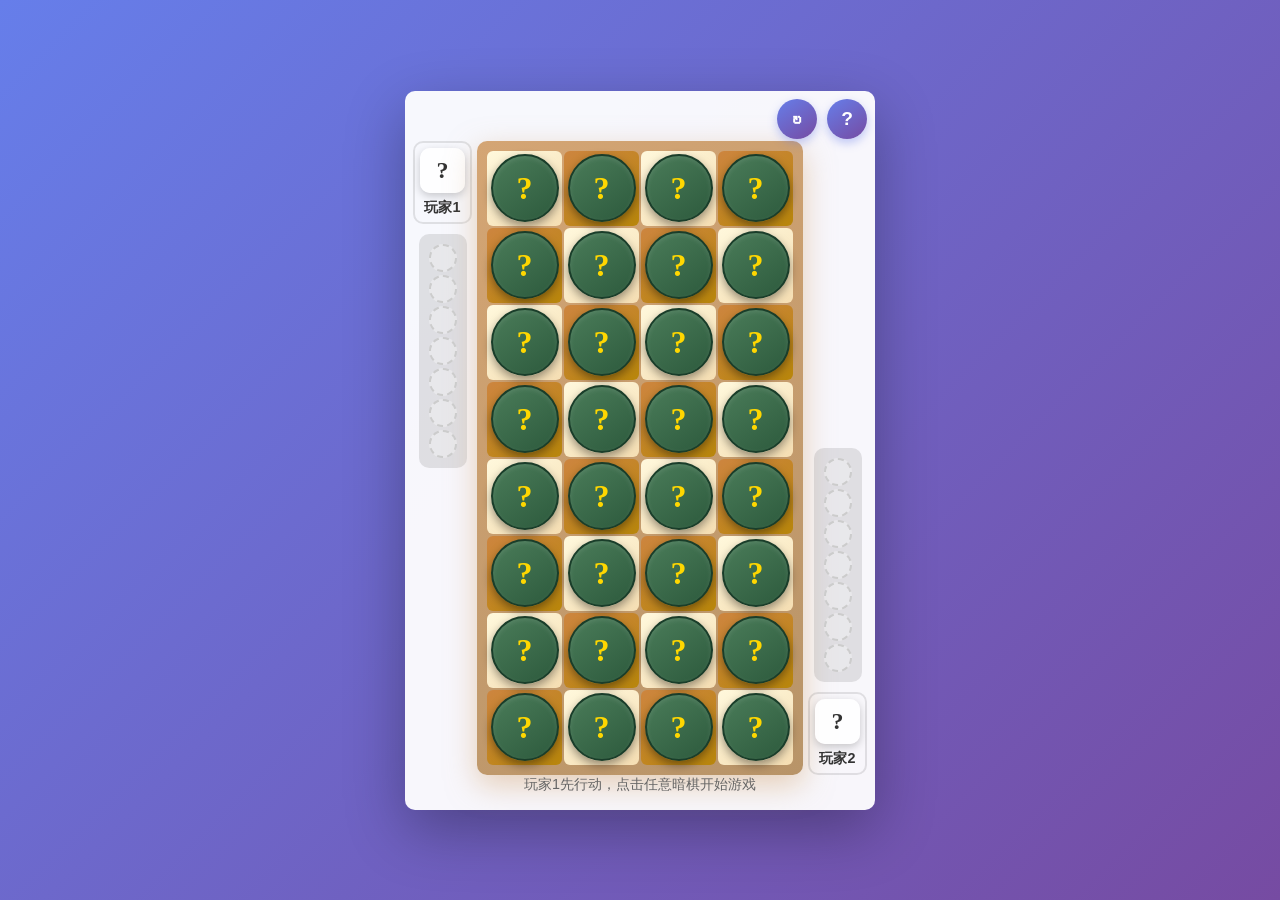
<file: ChineseChess/index.html>
<!DOCTYPE html>
<html lang="zh-CN">
<head>
    <meta charset="UTF-8">
    <meta name="viewport" content="width=device-width, initial-scale=1.0">
    <title>象棋翻翻棋 - Q版风格</title>
    <link rel="stylesheet" href="style.css">
</head>
<body>
    <div class="game-container">
        <div class="top-controls">
            <button class="action-btn" id="restart-btn" title="重新开始">↻</button>
            <button class="action-btn" id="rules-btn" title="游戏规则">?</button>
        </div>
        
        <div class="main-content">
            <div class="player-1-panel">
                <div class="player yellow" id="player-1">
                    <div class="player-avatar">?</div>
                    <span class="player-name">玩家1</span>
                </div>
                <div class="captures-panel" id="captures-1"></div>
            </div>
            
            <div class="board-container">
                <div class="board" id="board"></div>
            </div>
            
            <div class="player-2-panel">
                <div class="captures-panel" id="captures-2"></div>
                <div class="player yellow" id="player-2">
                    <div class="player-avatar">?</div>
                    <span class="player-name">玩家2</span>
                </div>
            </div>
        </div>
        
        <div class="game-status" id="game-status">
            <p>点击暗棋翻开，或点击己方明棋移动</p>
        </div>
        
        <div class="rules-modal" id="rules-modal" style="display: none;">
            <div class="modal-content">
                <button class="close-btn" id="rules-close-btn">×</button>
                <h1 class="game-title">象棋翻翻棋V0.1</h1>
                <h2>游戏规则</h2>
                <div class="rules-content">
                    <div class="rule-section">
                        <div class="rule-icon">🎮</div>
                        <div class="rule-info">
                            <h3>游戏目标</h3>
                            <p>吃光对方所有棋子即可获胜</p>
                        </div>
                    </div>
                    
                    <div class="rule-section">
                        <div class="rule-icon">📋</div>
                        <div class="rule-info">
                            <h3>基本规则</h3>
                            <ul>
                                <li>使用半张象棋棋盘（4×8），32枚棋子打乱后背面朝上摆放</li>
                                <li>先手翻第一枚棋，翻到什么颜色即执该方</li>
                                <li>每回合可选择：翻一枚暗棋 或 移动一枚己方明棋</li>
                            </ul>
                        </div>
                    </div>
                    
                    <div class="rule-section">
                        <div class="rule-icon">⚔️</div>
                        <div class="rule-info">
                            <h3>吃子顺序</h3>
                            <div class="rank-list">
                                <span class="rank-item">將 > 士 > 象 > 車 > 馬 > 炮 > 卒</span>
                            </div>
                            <p class="note">注：炮需隔子吃，可打任何棋子（包括暗棋）</p>
                        </div>
                    </div>
                    
                    <div class="rule-section">
                        <div class="rule-icon">💡</div>
                        <div class="rule-info">
                            <h3>特殊规则</h3>
                            <ul>
                                <li>卒可吃将，但将不能吃卒</li>
                                <li>同级棋子相遇同归于尽</li>
                                <li>炮无吃子时可移动一格</li>
                            </ul>
                        </div>
                    </div>
                    
                    <div class="rule-section">
                        <div class="rule-icon">🔴⚫</div>
                        <div class="rule-info">
                            <h3>棋子对应</h3>
                            <div class="side-comparison">
                                <div class="side-box red-side">
                                    <span class="side-label">红方</span>
                                    <span class="side-pieces">帥 · 仕 · 相 · 兵</span>
                                </div>
                                <div class="side-box black-side">
                                    <span class="side-label">黑方</span>
                                    <span class="side-pieces">將 · 士 · 象 · 卒</span>
                                </div>
                            </div>
                        </div>
                    </div>
                </div>
            </div>
        </div>
        
        <div class="game-over-modal" id="game-over-modal" style="display: none;">
            <div class="modal-content">
                <h2 id="winner-text"></h2>
                <button class="restart-btn" id="modal-restart-btn">再来一局</button>
            </div>
        </div>
    </div>
    
    <script src="game.js"></script>
</body>
</html>
</file>
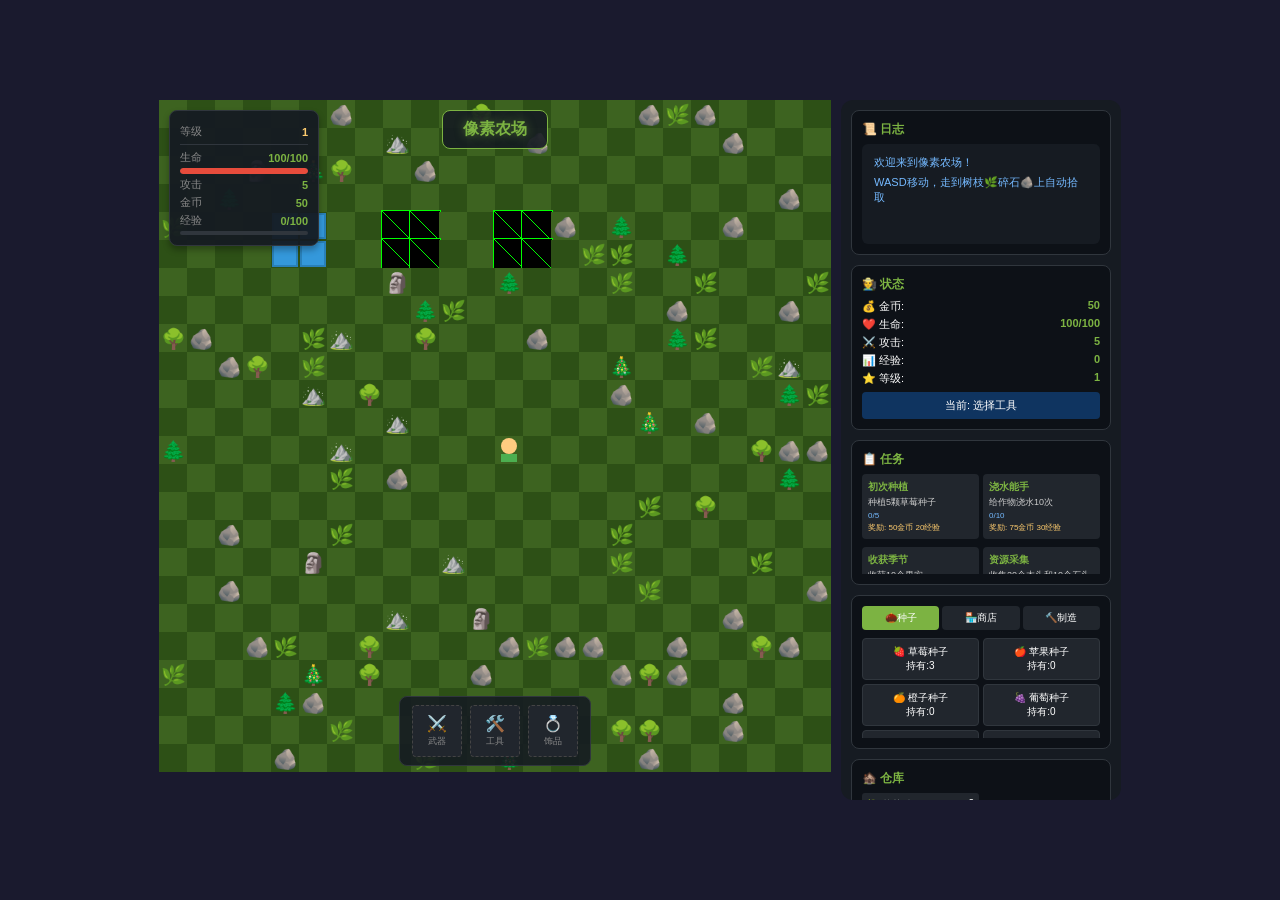
<file: PixelFarm/html/index.html>
<!DOCTYPE html>
<html lang="zh-CN">
<head>
    <meta charset="UTF-8">
    <meta name="viewport" content="width=device-width, initial-scale=1.0">
    <title>像素农场 - Phaser版</title>
    <style>
        * {
            margin: 0;
            padding: 0;
            box-sizing: border-box;
        }
        body {
            background: #1a1a2e;
            display: flex;
            justify-content: center;
            align-items: center;
            min-height: 100vh;
            font-family: 'Microsoft YaHei', sans-serif;
        }
        #game-container {
            display: flex;
            gap: 10px;
            align-items: flex-start;
        }
        #game-wrapper {
            position: relative;
        }
        #game-title {
            position: absolute;
            top: 10px;
            left: 50%;
            transform: translateX(-50%);
            background: rgba(22, 27, 34, 0.9);
            border-radius: 8px;
            padding: 8px 20px;
            border: 1px solid #7cb342;
            z-index: 100;
            font-size: 16px;
            font-weight: bold;
            color: #7cb342;
            text-shadow: 0 0 10px rgba(124, 179, 66, 0.5);
            animation: pulse 2s infinite;
        }
        
        #player-status {
            position: absolute;
            top: 10px;
            left: 10px;
            background: rgba(22, 27, 34, 0.95);
            border-radius: 8px;
            padding: 10px;
            border: 1px solid #30363d;
            z-index: 100;
            font-size: 12px;
            color: #fff;
            min-width: 150px;
            box-shadow: 0 4px 6px rgba(0, 0, 0, 0.3);
        }
        
        #player-status .status-item {
            display: flex;
            justify-content: space-between;
            margin: 3px 0;
            align-items: center;
        }
        
        #player-status .status-item .label {
            color: #888;
            font-size: 11px;
        }
        
        #player-status .status-item .value {
            color: #7cb342;
            font-weight: bold;
            font-size: 11px;
        }
        
        #player-status .level {
            border-bottom: 1px solid #30363d;
            padding-bottom: 5px;
            margin-bottom: 5px;
        }
        
        #player-status .level .value {
            color: #fdcb6e;
        }
        
        #player-status .hp-bar {
            width: 100%;
            height: 6px;
            background: #30363d;
            border-radius: 3px;
            overflow: hidden;
            margin-top: 2px;
        }
        
        #player-status .hp-fill {
            height: 100%;
            background: #e74c3c;
            border-radius: 3px;
            transition: width 0.3s ease;
        }
        
        #player-status .exp-bar {
            width: 100%;
            height: 4px;
            background: #30363d;
            border-radius: 2px;
            overflow: hidden;
            margin-top: 2px;
        }
        
        #player-status .exp-fill {
            height: 100%;
            background: #3498db;
            border-radius: 2px;
            transition: width 0.3s ease;
        }
        
        @keyframes pulse {
            0% { transform: translateX(-50%) scale(1); }
            50% { transform: translateX(-50%) scale(1.05); }
            100% { transform: translateX(-50%) scale(1); }
        }
        
        #equipment-bar {
            position: absolute;
            bottom: 10px;
            left: 50%;
            transform: translateX(-50%);
            background: rgba(22, 27, 34, 0.9);
            border-radius: 8px;
            padding: 8px 12px;
            display: flex;
            gap: 8px;
            border: 1px solid #30363d;
            z-index: 100;
            transition: all 0.3s ease;
        }
        
        #equipment-bar:hover {
            background: rgba(22, 27, 34, 0.95);
            border-color: #7cb342;
        }
        .equip-slot {
            background: #21262d;
            padding: 8px 12px;
            border-radius: 4px;
            text-align: center;
            font-size: 11px;
            border: 1px dashed #444;
            cursor: pointer;
            min-width: 50px;
        }
        .equip-slot:hover { background: #30363d; }
        .equip-slot.has-item {
            border: 1px solid #7cb342;
            background: #1a2a1a;
        }
        .equip-slot .label {
            color: #888;
            font-size: 9px;
            margin-top: 2px;
        }
        .equip-slot .icon {
            font-size: 16px;
        }
        #ui-panel {
            width: 280px;
            background: #161b22;
            border-radius: 12px;
            padding: 10px;
            color: #fff;
            display: flex;
            flex-direction: column;
            gap: 10px;
            max-height: 700px;
            overflow-y: auto;
        }
        .panel-section {
            background: #0d1117;
            padding: 10px;
            border-radius: 8px;
            border: 1px solid #30363d;
        }
        .panel-section h3 {
            color: #7cb342;
            font-size: 12px;
            margin-bottom: 6px;
        }
        .game-log {
            background: #161b22;
            border-radius: 6px;
            padding: 8px;
            height: 100px;
            overflow-y: auto;
            font-size: 11px;
        }
        .log-entry {
            padding: 2px 4px;
            margin: 1px 0;
            border-radius: 3px;
        }
        .log-entry.success { color: #9ccc65; }
        .log-entry.error { color: #ff6b6b; }
        .log-entry.info { color: #74b9ff; }
        .log-entry.warning { color: #fdcb6e; }
        .log-entry.loot { color: #bb8fce; }
        .info-item {
            display: flex;
            justify-content: space-between;
            margin: 3px 0;
            font-size: 11px;
        }
        .info-item span:last-child {
            color: #7cb342;
            font-weight: bold;
        }
        .tabs {
            display: flex;
            gap: 3px;
            margin-bottom: 8px;
        }
        .tab-btn {
            flex: 1;
            padding: 5px;
            border: none;
            background: #21262d;
            color: #fff;
            border-radius: 4px;
            cursor: pointer;
            font-size: 10px;
        }
        .tab-btn.active { background: #7cb342; }
        .tab-content { display: none; }
        .tab-content.active { display: block; }
        .grid-container {
            display: grid;
            grid-template-columns: repeat(2, 1fr);
            gap: 4px;
            max-height: 100px;
            overflow-y: auto;
        }
        .grid-item {
            padding: 6px;
            border: 1px solid #30363d;
            background: #21262d;
            color: #fff;
            border-radius: 4px;
            cursor: pointer;
            font-size: 10px;
            text-align: center;
        }
        .grid-item:hover { background: #30363d; }
        .grid-item.active { background: #7cb342; }
        .grid-item.disabled { opacity: 0.5; cursor: not-allowed; }
        .warehouse-content {
            display: grid;
            grid-template-columns: repeat(2, 1fr);
            gap: 4px;
            max-height: 100px;
            overflow-y: auto;
        }
        .warehouse-item {
            background: #21262d;
            padding: 5px;
            border-radius: 3px;
            display: flex;
            justify-content: space-between;
            font-size: 10px;
            cursor: pointer;
        }
        .warehouse-item:hover { background: #30363d; }
        .warehouse-item.empty {
            color: #666;
            justify-content: center;
            cursor: default;
        }
        .task-item {
            background: #21262d;
            padding: 6px;
            border-radius: 4px;
            margin-bottom: 4px;
            font-size: 10px;
        }
        .task-item.completed {
            background: #1a2a1a;
            border-left: 3px solid #7cb342;
        }
        .task-name {
            font-weight: bold;
            color: #7cb342;
            margin-bottom: 2px;
        }
        .task-description {
            color: #ccc;
            margin-bottom: 2px;
            font-size: 9px;
        }
        .task-progress {
            color: #74b9ff;
            margin-bottom: 2px;
            font-size: 8px;
        }
        .task-reward {
            color: #fdcb6e;
            font-size: 8px;
        }
        .selected-tool {
            background: #0f3460;
            padding: 6px;
            border-radius: 4px;
            text-align: center;
            font-size: 11px;
            margin-top: 6px;
        }
        .help-text {
            color: #888;
            font-size: 10px;
            text-align: center;
            margin-top: 6px;
        }
    </style>
</head>
<body>
    <div id="game-container">
        <div id="game-wrapper">
            <div id="game-title">像素农场</div>
            <div id="player-status">
                <div class="status-item level">
                    <span class="label">等级</span>
                    <span class="value" id="statusLevel">1</span>
                </div>
                <div class="status-item">
                    <span class="label">生命</span>
                    <span class="value" id="statusHp">100/100</span>
                </div>
                <div class="hp-bar">
                    <div class="hp-fill" id="hpFill" style="width: 100%"></div>
                </div>
                <div class="status-item">
                    <span class="label">攻击</span>
                    <span class="value" id="statusAtk">5</span>
                </div>
                <div class="status-item">
                    <span class="label">金币</span>
                    <span class="value" id="statusGold">50</span>
                </div>
                <div class="status-item">
                    <span class="label">经验</span>
                    <span class="value" id="statusExp">0</span>
                </div>
                <div class="exp-bar">
                    <div class="exp-fill" id="expFill" style="width: 0%"></div>
                </div>
            </div>
            <div id="equipment-bar">
                <div class="equip-slot" id="equip-weapon" onclick="openEquipMenu('weapon')">
                    <div class="icon">⚔️</div>
                    <div class="label">武器</div>
                </div>
                <div class="equip-slot" id="equip-tool" onclick="openEquipMenu('tool')">
                    <div class="icon">🛠️</div>
                    <div class="label">工具</div>
                </div>
                <div class="equip-slot" id="equip-accessory" onclick="openEquipMenu('accessory')">
                    <div class="icon">💍</div>
                    <div class="label">饰品</div>
                </div>
            </div>
        </div>
        <div id="ui-panel">
            <div class="panel-section">
                <h3>📜 日志</h3>
                <div class="game-log" id="gameLog"></div>
            </div>
            <div class="panel-section">
                <h3>🧑‍🌾 状态</h3>
                <div class="info-item"><span>💰 金币:</span><span id="goldCount">50</span></div>
                <div class="info-item"><span>❤️ 生命:</span><span id="hpCount">100/100</span></div>
                <div class="info-item"><span>⚔️ 攻击:</span><span id="atkCount">5</span></div>
                <div class="info-item"><span>📊 经验:</span><span id="expCount">0</span></div>
                <div class="info-item"><span>⭐ 等级:</span><span id="levelCount">1</span></div>
                <div class="selected-tool">当前: <span id="currentTool">选择工具</span></div>
            </div>
            <div class="panel-section">
                <h3>📋 任务</h3>
                <div class="warehouse-content" id="taskList">
                    <div class="warehouse-item empty">任务加载中...</div>
                </div>
            </div>
            <div class="panel-section">
                <div class="tabs">
                    <button class="tab-btn active" onclick="switchTab('seeds')">🌰种子</button>
                    <button class="tab-btn" onclick="switchTab('shop')">🏪商店</button>
                    <button class="tab-btn" onclick="switchTab('craft')">🔨制造</button>
                </div>
                <div class="tab-content active" id="tab-seeds">
                    <div class="grid-container" id="seedGrid"></div>
                </div>
                <div class="tab-content" id="tab-shop">
                    <div class="grid-container" id="shopGrid"></div>
                </div>
                <div class="tab-content" id="tab-craft">
                    <div class="grid-container" id="craftGrid"></div>
                </div>
            </div>
            <div class="panel-section">
                <h3>🏚️ 仓库</h3>
                <div class="warehouse-content" id="warehouseContent">
                    <div class="warehouse-item empty">仓库是空的</div>
                </div>
            </div>
            <p class="help-text">WASD移动 | 1-8切换工具 | 空格使用</p>
        </div>
    </div>

    <script src="../js/phaser.js"></script>
    <script src="../js/config.js"></script>
    <script src="../js/constants.js"></script>
    <script src="../js/scenes/BootScene.js"></script>
    <script src="../js/scenes/PreloadScene.js"></script>
    <script src="../js/scenes/GameScene.js"></script>
    <script src="../js/entities/Player.js"></script>
    <script src="../js/entities/Resource.js"></script>
    <script src="../js/entities/Crop.js"></script>
    <script src="../js/entities/Monster.js"></script>
    <script src="../js/systems/InventorySystem.js"></script>
    <script src="../js/systems/CraftSystem.js"></script>
    <script src="../js/main.js"></script>
</body>
</html>
</file>
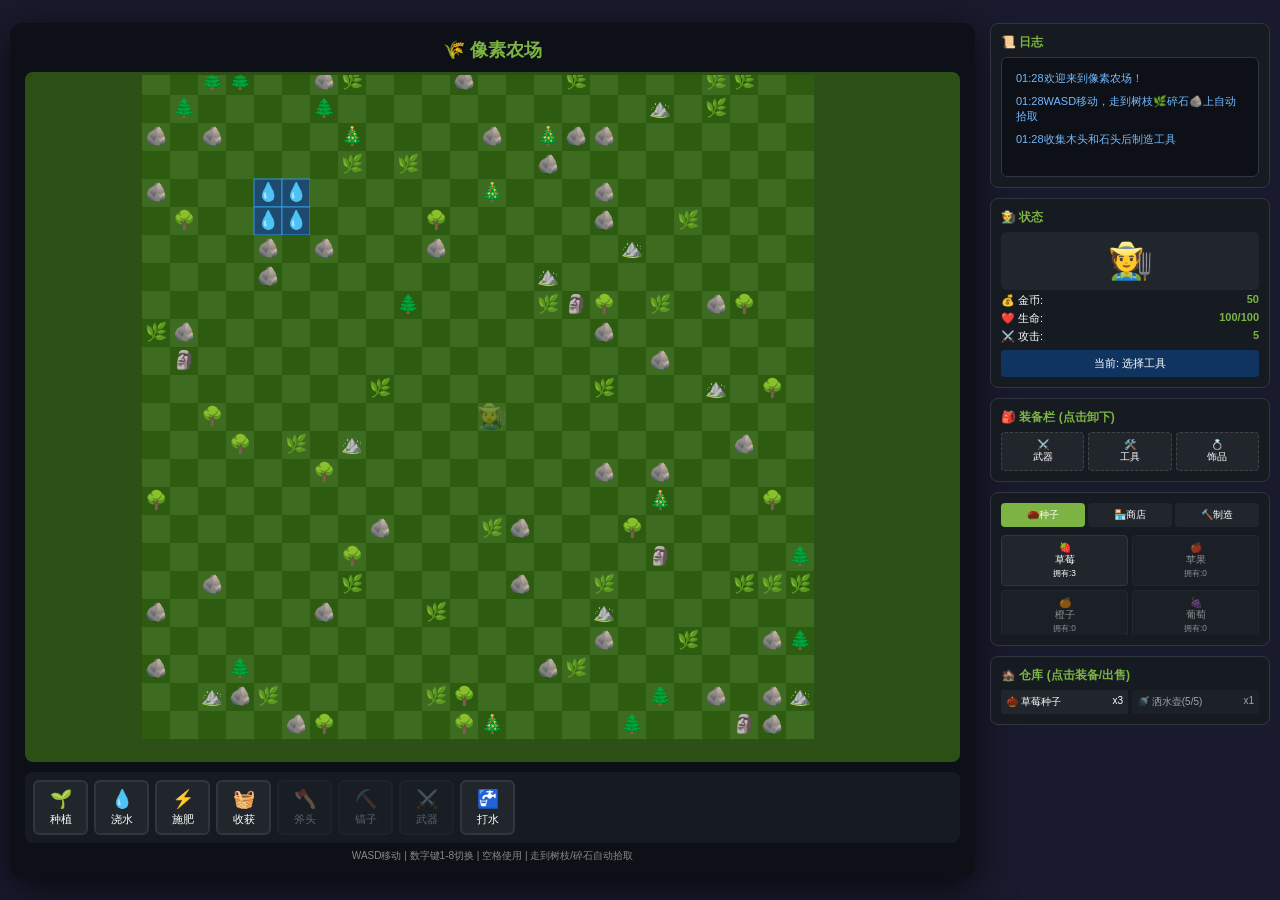
<file: demo.html>
<!DOCTYPE html>
<html lang="zh-CN">
<head>
    <meta charset="UTF-8">
    <meta name="viewport" content="width=device-width, initial-scale=1.0">
    <title>🌾 像素农场</title>
    <style>
        * {
            margin: 0;
            padding: 0;
            box-sizing: border-box;
        }

        body {
            font-family: 'Microsoft YaHei', sans-serif;
            background: #1a1a2e;
            min-height: 100vh;
            display: flex;
            justify-content: center;
            align-items: center;
            padding: 10px;
        }

        .game-wrapper {
            display: flex;
            gap: 15px;
            max-width: 1400px;
            width: 100%;
            height: 95vh;
        }

        .game-container {
            background: #0d1117;
            border-radius: 12px;
            padding: 15px;
            box-shadow: 0 10px 40px rgba(0,0,0,0.7);
            flex: 1;
            display: flex;
            flex-direction: column;
            min-width: 0;
        }

        .game-title {
            text-align: center;
            color: #7cb342;
            font-size: 18px;
            margin-bottom: 10px;
        }

        .map-container {
            background: #1a1a2e;
            border-radius: 8px;
            border: 3px solid #2d5016;
            overflow: hidden;
            flex: 1;
            position: relative;
            min-height: 400px;
        }

        #gameCanvas {
            display: block;
            width: 100%;
            height: 100%;
        }

        .bottom-toolbar {
            display: flex;
            gap: 6px;
            margin-top: 10px;
            padding: 8px;
            background: #161b22;
            border-radius: 8px;
            overflow-x: auto;
        }

        .tool-btn {
            padding: 6px 10px;
            border: 2px solid #30363d;
            background: #21262d;
            color: #fff;
            border-radius: 6px;
            cursor: pointer;
            font-size: 11px;
            display: flex;
            flex-direction: column;
            align-items: center;
            gap: 2px;
            min-width: 55px;
        }

        .tool-btn:hover { background: #30363d; }
        .tool-btn.active { background: #e94560; border-color: #ff6b6b; }
        .tool-btn:disabled { opacity: 0.3; cursor: not-allowed; }
        .tool-icon { font-size: 18px; }

        .side-panel {
            display: flex;
            flex-direction: column;
            gap: 10px;
            width: 280px;
            height: 100%;
        }

        .panel-section {
            background: #161b22;
            padding: 10px;
            border-radius: 8px;
            color: #fff;
            border: 1px solid #30363d;
        }

        .panel-section h3 {
            color: #7cb342;
            margin-bottom: 6px;
            font-size: 12px;
        }

        .game-log {
            background: #0d1117;
            border: 1px solid #30363d;
            border-radius: 6px;
            padding: 8px;
            height: 120px;
            overflow-y: auto;
            font-size: 11px;
        }

        .log-entry {
            padding: 3px 6px;
            margin: 2px 0;
            border-radius: 3px;
        }
        .log-entry.success { color: #9ccc65; }
        .log-entry.error { color: #ff6b6b; }
        .log-entry.info { color: #74b9ff; }
        .log-entry.warning { color: #fdcb6e; }
        .log-entry.loot { color: #bb8fce; }

        .info-item {
            display: flex;
            justify-content: space-between;
            margin: 3px 0;
            font-size: 11px;
        }

        .info-item span:last-child { color: #7cb342; font-weight: bold; }

        .selected-tool {
            background: #0f3460;
            padding: 6px;
            border-radius: 4px;
            text-align: center;
            font-size: 11px;
            margin-top: 6px;
        }

        .character-preview {
            background: #21262d;
            border-radius: 6px;
            padding: 8px;
            text-align: center;
        }

        .character-sprite {
            font-size: 36px;
            position: relative;
            display: inline-block;
        }

        .held-item {
            position: absolute;
            font-size: 18px;
            right: -5px;
            bottom: 0;
        }

        .tabs {
            display: flex;
            gap: 3px;
            margin-bottom: 8px;
        }

        .tab-btn {
            flex: 1;
            padding: 5px 3px;
            border: none;
            background: #21262d;
            color: #fff;
            border-radius: 4px;
            cursor: pointer;
            font-size: 10px;
        }

        .tab-btn.active { background: #7cb342; }
        .tab-content { display: none; }
        .tab-content.active { display: block; }

        .seed-grid, .shop-grid, .craft-grid {
            display: grid;
            grid-template-columns: repeat(2, 1fr);
            gap: 4px;
            max-height: 100px;
            overflow-y: auto;
        }

        .seed-btn, .shop-item, .craft-item {
            padding: 6px;
            border: 1px solid #30363d;
            background: #21262d;
            color: #fff;
            border-radius: 4px;
            cursor: pointer;
            font-size: 10px;
        }

        .seed-btn:hover, .shop-item:hover, .craft-item:hover { background: #30363d; }
        .seed-btn.active { background: #7cb342; }
        .seed-btn:disabled, .shop-item.disabled, .craft-item.disabled { opacity: 0.5; }

        .warehouse-content {
            display: grid;
            grid-template-columns: repeat(2, 1fr);
            gap: 4px;
            max-height: 120px;
            overflow-y: auto;
        }

        .warehouse-item {
            background: #21262d;
            padding: 5px;
            border-radius: 3px;
            display: flex;
            justify-content: space-between;
            font-size: 10px;
            cursor: pointer;
        }

        .warehouse-item:hover { background: #30363d; }
        .warehouse-item.empty { color: #666; justify-content: center; cursor: default; }

        .equipment-grid {
            display: grid;
            grid-template-columns: repeat(3, 1fr);
            gap: 4px;
        }

        .equip-slot {
            background: #21262d;
            padding: 6px;
            border-radius: 4px;
            text-align: center;
            font-size: 10px;
            border: 1px dashed #444;
            cursor: pointer;
        }

        .equip-slot.has-item { border: 1px solid #7cb342; background: #1a2a1a; }

        .help-text {
            color: #888;
            font-size: 10px;
            margin-top: 6px;
            text-align: center;
        }

        ::-webkit-scrollbar { width: 4px; }
        ::-webkit-scrollbar-track { background: #21262d; }
        ::-webkit-scrollbar-thumb { background: #444; }
    </style>
</head>
<body>
    <div class="game-wrapper">
        <div class="game-container">
            <h1 class="game-title">🌾 像素农场</h1>
            <div class="map-container" id="mapContainer">
                <canvas id="gameCanvas"></canvas>
            </div>
            
            <div class="bottom-toolbar">
                <button class="tool-btn" data-tool="plant" onclick="selectTool('plant')">
                    <span class="tool-icon">🌱</span><span>种植</span>
                </button>
                <button class="tool-btn" data-tool="water" onclick="selectTool('water')">
                    <span class="tool-icon">💧</span><span>浇水</span>
                </button>
                <button class="tool-btn" data-tool="fertilize" onclick="selectTool('fertilize')">
                    <span class="tool-icon">⚡</span><span>施肥</span>
                </button>
                <button class="tool-btn" data-tool="harvest" onclick="selectTool('harvest')">
                    <span class="tool-icon">🧺</span><span>收获</span>
                </button>
                <button class="tool-btn" data-tool="axe" onclick="selectTool('axe')" disabled>
                    <span class="tool-icon">🪓</span><span>斧头</span>
                </button>
                <button class="tool-btn" data-tool="pickaxe" onclick="selectTool('pickaxe')" disabled>
                    <span class="tool-icon">⛏️</span><span>镐子</span>
                </button>
                <button class="tool-btn" data-tool="sword" onclick="selectTool('sword')" disabled>
                    <span class="tool-icon">⚔️</span><span>武器</span>
                </button>
                <button class="tool-btn" data-tool="fillWater" onclick="selectTool('fillWater')">
                    <span class="tool-icon">🚰</span><span>打水</span>
                </button>
            </div>
            
            <p class="help-text">WASD移动 | 数字键1-8切换 | 空格使用 | 走到树枝/碎石自动拾取</p>
        </div>

        <div class="side-panel">
            <div class="panel-section">
                <h3>📜 日志</h3>
                <div class="game-log" id="gameLog"></div>
            </div>

            <div class="panel-section">
                <h3>🧑‍🌾 状态</h3>
                <div class="character-preview">
                    <div class="character-sprite">
                        🧑‍🌾<span class="held-item" id="heldItem"></span>
                    </div>
                </div>
                <div class="info-item"><span>💰 金币:</span><span id="goldCount">50</span></div>
                <div class="info-item"><span>❤️ 生命:</span><span id="hpCount">100/100</span></div>
                <div class="info-item"><span>⚔️ 攻击:</span><span id="atkCount">5</span></div>
                <div class="selected-tool">当前: <span id="currentTool">选择工具</span></div>
            </div>

            <div class="panel-section">
                <h3>🎒 装备栏 (点击卸下)</h3>
                <div class="equipment-grid">
                    <div class="equip-slot" id="equip-weapon" onclick="unequipItem('weapon')">⚔️<br>武器</div>
                    <div class="equip-slot" id="equip-tool" onclick="unequipItem('tool')">🛠️<br>工具</div>
                    <div class="equip-slot" id="equip-accessory" onclick="unequipItem('accessory')">💍<br>饰品</div>
                </div>
            </div>

            <div class="panel-section">
                <div class="tabs">
                    <button class="tab-btn active" onclick="switchTab('seeds', this)">🌰种子</button>
                    <button class="tab-btn" onclick="switchTab('shop', this)">🏪商店</button>
                    <button class="tab-btn" onclick="switchTab('craft', this)">🔨制造</button>
                </div>
                <div class="tab-content active" id="tab-seeds"><div class="seed-grid" id="seedGrid"></div></div>
                <div class="tab-content" id="tab-shop"><div class="shop-grid" id="shopGrid"></div></div>
                <div class="tab-content" id="tab-craft"><div class="craft-grid" id="craftGrid"></div></div>
            </div>

            <div class="panel-section">
                <h3>🏚️ 仓库 (点击装备/出售)</h3>
                <div class="warehouse-content" id="warehouseContent">
                    <div class="warehouse-item empty">仓库是空的</div>
                </div>
            </div>
        </div>
    </div>

    <script>
        // ==================== 配置 ====================
        const CONFIG = {
            MAP_SIZE: 24,
            TILE_SIZE: 28,
            STAGE_TIME: 8000
        };

        const FRUITS = {
            strawberry: { name: '草莓', icon: '🍓', buyPrice: 10, sellPrice: 25 },
            apple: { name: '苹果', icon: '🍎', buyPrice: 25, sellPrice: 60 },
            orange: { name: '橙子', icon: '🍊', buyPrice: 50, sellPrice: 120 },
            grape: { name: '葡萄', icon: '🍇', buyPrice: 100, sellPrice: 250 },
            peach: { name: '桃子', icon: '🍑', buyPrice: 200, sellPrice: 500 }
        };

        const RESOURCES = {
            twig: { name: '树枝', icon: '🌿', hp: 1, drops: { wood: 1 }, tool: null },
            stone_small: { name: '碎石', icon: '🪨', hp: 1, drops: { stone: 1 }, tool: null },
            tree_small: { name: '小树', icon: '🌳', hp: 3, drops: { wood: 3 }, tool: 'axe' },
            tree_medium: { name: '中树', icon: '🌲', hp: 5, drops: { wood: 5 }, tool: 'axe' },
            tree_large: { name: '大树', icon: '🎄', hp: 8, drops: { wood: 10 }, tool: 'axe' },
            rock_small: { name: '小岩石', icon: '🪨', hp: 3, drops: { stone: 3 }, tool: 'pickaxe' },
            rock_medium: { name: '中岩石', icon: '⛰️', hp: 5, drops: { stone: 5 }, tool: 'pickaxe' },
            rock_large: { name: '大岩石', icon: '🗿', hp: 8, drops: { stone: 10, iron: 1 }, tool: 'pickaxe' }
        };

        const RECIPES = {
            axe: { name: '斧头', icon: '🪓', type: 'tool', materials: { stone: 2, wood: 1 } },
            pickaxe: { name: '镐子', icon: '⛏️', type: 'tool', materials: { stone: 1, wood: 2 } },
            woodSword: { name: '木剑', icon: '🗡️', type: 'weapon', materials: { wood: 3 } },
            stoneSword: { name: '石剑', icon: '⚔️', type: 'weapon', materials: { wood: 2, stone: 3 } },
            woodBow: { name: '木弓', icon: '🏹', type: 'weapon', materials: { wood: 5 } },
            ironSword: { name: '铁剑', icon: '🗡️', type: 'weapon', materials: { wood: 2, iron: 3 } }
        };

        const WEAPONS = {
            woodSword: { damage: 10 }, stoneSword: { damage: 20 },
            woodBow: { damage: 15 }, ironSword: { damage: 35 }
        };

        const MONSTERS = {
            slime: { name: '史莱姆', icon: '🟢', hp: 10, damage: 5, drops: { slime_gel: 1, coin: 2 } },
            goblin: { name: '哥布林', icon: '👺', hp: 25, damage: 8, drops: { goblin_ear: 1, coin: 3, wood: 1 } },
            skeleton: { name: '骷髅', icon: '💀', hp: 40, damage: 12, drops: { bone: 1, coin: 4, stone: 1 } },
            orc: { name: '兽人', icon: '👹', hp: 60, damage: 15, drops: { orc_tooth: 1, coin: 5, iron: 1 } }
        };

        const ITEM_NAMES = {
            wood: '木头', stone: '石头', iron: '铁矿',
            slime_gel: '史莱姆凝胶', goblin_ear: '哥布林耳朵', bone: '骨头', orc_tooth: '兽人牙齿', coin: '硬币',
            strawberry_seed: '草莓种子', apple_seed: '苹果种子', orange_seed: '橙子种子',
            grape_seed: '葡萄种子', peach_seed: '桃子种子',
            wateringCan: '洒水壶', wateringCan_water: '水量',
            strawberry: '草莓', apple: '苹果', orange: '橙子', grape: '葡萄', peach: '桃子',
            axe: '斧头', pickaxe: '镐子', woodSword: '木剑', stoneSword: '石剑', woodBow: '木弓', ironSword: '铁剑'
        };

        // ==================== 游戏状态 ====================
        let gameState = {
            player: { x: 12, y: 12, hp: 100, maxHp: 100, atk: 5, facing: 'down' },
            map: [],
            selectedTool: null,
            selectedSeed: null,
            warehouse: { strawberry_seed: 3, wateringCan: 1, wateringCan_water: 5 },
            equipment: { weapon: null, tool: null, accessory: null },
            gold: 50,
            stats: { planted: 0, harvested: 0, kills: 0 },
            monsters: [],
            camera: { x: 0, y: 0 }
        };

        const canvas = document.getElementById('gameCanvas');
        const ctx = canvas.getContext('2d');

        // ==================== 初始化 ====================
        function init() {
            // 设置canvas尺寸
            const container = document.getElementById('mapContainer');
            canvas.width = container.clientWidth;
            canvas.height = container.clientHeight;

            initMap();
            
            document.addEventListener('keydown', handleKeyDown);
            
            setInterval(gameLoop, 1000);
            
            updateUI();
            render();
            
            addLog('欢迎来到像素农场！', 'info');
            addLog('WASD移动，走到树枝🌿碎石🪨上自动拾取', 'info');
            addLog('收集木头和石头后制造工具', 'info');
        }

        function initMap() {
            // 初始化空地图
            gameState.map = [];
            for (let y = 0; y < CONFIG.MAP_SIZE; y++) {
                let row = [];
                for (let x = 0; x < CONFIG.MAP_SIZE; x++) {
                    row.push({ type: 'empty', crop: null, resource: null });
                }
                gameState.map.push(row);
            }

            // 放置井 (3x3区域)
            for (let dy = 0; dy < 2; dy++) {
                for (let dx = 0; dx < 2; dx++) {
                    gameState.map[4 + dy][4 + dx] = { type: 'well', crop: null, resource: null };
                }
            }

            // 生成资源 - 确保生成成功
            let generated = 0;
            const resourceTypes = [
                { type: 'twig', count: 25 },
                { type: 'stone_small', count: 25 },
                { type: 'tree_small', count: 15 },
                { type: 'tree_medium', count: 10 },
                { type: 'tree_large', count: 5 },
                { type: 'rock_small', count: 12 },
                { type: 'rock_medium', count: 8 },
                { type: 'rock_large', count: 4 }
            ];

            resourceTypes.forEach(({ type, count }) => {
                for (let i = 0; i < count; i++) {
                    if (spawnResource(type)) generated++;
                }
            });

            console.log(`生成了 ${generated} 个资源`);
        }

        function spawnResource(type) {
            for (let attempts = 0; attempts < 50; attempts++) {
                let x = Math.floor(Math.random() * CONFIG.MAP_SIZE);
                let y = Math.floor(Math.random() * CONFIG.MAP_SIZE);
                
                // 避开玩家出生点
                if (Math.abs(x - gameState.player.x) < 4 && Math.abs(y - gameState.player.y) < 4) continue;
                // 避开井
                if (x >= 4 && x <= 5 && y >= 4 && y <= 5) continue;
                // 确保位置为空
                if (gameState.map[y][x].type !== 'empty') continue;

                const resConfig = RESOURCES[type];
                gameState.map[y][x] = {
                    type: 'resource',
                    crop: null,
                    resource: {
                        type: type,
                        hp: resConfig.hp,
                        maxHp: resConfig.hp
                    }
                };
                return true;
            }
            return false;
        }

        // ==================== 渲染 ====================
        function render() {
            // 清空画布
            ctx.fillStyle = '#2d5016';
            ctx.fillRect(0, 0, canvas.width, canvas.height);

            // 计算相机位置（居中玩家）
            const centerX = canvas.width / 2;
            const centerY = canvas.height / 2;
            gameState.camera.x = centerX - gameState.player.x * CONFIG.TILE_SIZE - CONFIG.TILE_SIZE / 2;
            gameState.camera.y = centerY - gameState.player.y * CONFIG.TILE_SIZE - CONFIG.TILE_SIZE / 2;

            // 绘制地图
            for (let y = 0; y < CONFIG.MAP_SIZE; y++) {
                for (let x = 0; x < CONFIG.MAP_SIZE; x++) {
                    drawTile(x, y);
                }
            }

            // 绘制怪物
            gameState.monsters.forEach(monster => drawMonster(monster));

            // 绘制玩家
            drawPlayer();

            requestAnimationFrame(render);
        }

        function drawTile(x, y) {
            const screenX = Math.floor(x * CONFIG.TILE_SIZE + gameState.camera.x);
            const screenY = Math.floor(y * CONFIG.TILE_SIZE + gameState.camera.y);
            const cell = gameState.map[y][x];

            // 跳过屏幕外的格子
            if (screenX < -CONFIG.TILE_SIZE || screenX > canvas.width ||
                screenY < -CONFIG.TILE_SIZE || screenY > canvas.height) return;

            // 绘制地面
            if (cell.type === 'well') {
                ctx.fillStyle = '#1e4a6f';
                ctx.fillRect(screenX, screenY, CONFIG.TILE_SIZE, CONFIG.TILE_SIZE);
                ctx.strokeStyle = '#3498db';
                ctx.strokeRect(screenX, screenY, CONFIG.TILE_SIZE, CONFIG.TILE_SIZE);
            } else if (cell.crop) {
                ctx.fillStyle = '#4a7c23';
                ctx.fillRect(screenX, screenY, CONFIG.TILE_SIZE, CONFIG.TILE_SIZE);
            } else {
                // 棋盘格草地
                ctx.fillStyle = (x + y) % 2 === 0 ? '#3d6b1f' : '#2d5b0f';
                ctx.fillRect(screenX, screenY, CONFIG.TILE_SIZE, CONFIG.TILE_SIZE);
            }

            // 绘制格子边框（调试用，可选）
            // ctx.strokeStyle = 'rgba(0,0,0,0.1)';
            // ctx.strokeRect(screenX, screenY, CONFIG.TILE_SIZE, CONFIG.TILE_SIZE);

            // 绘制内容
            const centerX = screenX + CONFIG.TILE_SIZE / 2;
            const centerY = screenY + CONFIG.TILE_SIZE / 2;

            ctx.font = '18px Arial';
            ctx.textAlign = 'center';
            ctx.textBaseline = 'middle';

            if (cell.type === 'resource' && cell.resource) {
                // 绘制资源
                const resConfig = RESOURCES[cell.resource.type];
                if (resConfig) {
                    ctx.fillText(resConfig.icon, centerX, centerY);
                    
                    // 绘制血条（需要工具的资源）
                    if (resConfig.tool && cell.resource.hp < cell.resource.maxHp) {
                        const hpPercent = cell.resource.hp / cell.resource.maxHp;
                        ctx.fillStyle = '#333';
                        ctx.fillRect(screenX + 2, screenY + 2, 24, 3);
                        ctx.fillStyle = hpPercent > 0.5 ? '#7cb342' : '#e94560';
                        ctx.fillRect(screenX + 2, screenY + 2, 24 * hpPercent, 3);
                    }
                }
            } else if (cell.type === 'well') {
                ctx.fillText('💧', centerX, centerY);
            } else if (cell.crop) {
                // 绘制作物
                const fruit = FRUITS[cell.crop.type];
                if (cell.crop.stage < 3) {
                    const stages = ['🌰', '🌱', '🌿'];
                    ctx.fillText(stages[cell.crop.stage], centerX, centerY);
                } else {
                    ctx.fillText(fruit.icon, centerX, centerY);
                }
            }
        }

        function drawPlayer() {
            const screenX = Math.floor(gameState.player.x * CONFIG.TILE_SIZE + gameState.camera.x);
            const screenY = Math.floor(gameState.player.y * CONFIG.TILE_SIZE + gameState.camera.y);
            const centerX = screenX + CONFIG.TILE_SIZE / 2;
            const centerY = screenY + CONFIG.TILE_SIZE / 2;

            // 阴影
            ctx.fillStyle = 'rgba(0,0,0,0.3)';
            ctx.beginPath();
            ctx.ellipse(centerX, centerY + 8, 10, 5, 0, 0, Math.PI * 2);
            ctx.fill();

            // 玩家
            ctx.font = '24px Arial';
            ctx.textAlign = 'center';
            ctx.textBaseline = 'middle';
            ctx.fillText('🧑‍🌾', centerX, centerY);

            // 手持道具
            const held = getHeldIcon();
            if (held) {
                const offsetX = gameState.player.facing === 'left' ? -15 : 15;
                ctx.font = '14px Arial';
                ctx.fillText(held, centerX + offsetX, centerY + 3);
            }
        }

        function drawMonster(monster) {
            const screenX = Math.floor(monster.x * CONFIG.TILE_SIZE + gameState.camera.x);
            const screenY = Math.floor(monster.y * CONFIG.TILE_SIZE + gameState.camera.y);
            const centerX = screenX + CONFIG.TILE_SIZE / 2;
            const centerY = screenY + CONFIG.TILE_SIZE / 2;
            const config = MONSTERS[monster.type];

            ctx.fillStyle = 'rgba(0,0,0,0.3)';
            ctx.beginPath();
            ctx.ellipse(centerX, centerY + 8, 8, 4, 0, 0, Math.PI * 2);
            ctx.fill();

            ctx.font = '20px Arial';
            ctx.fillText(config.icon, centerX, centerY);

            // 血条
            const hpPercent = monster.hp / config.hp;
            ctx.fillStyle = '#333';
            ctx.fillRect(centerX - 12, centerY - 18, 24, 3);
            ctx.fillStyle = hpPercent > 0.5 ? '#7cb342' : '#e94560';
            ctx.fillRect(centerX - 12, centerY - 18, 24 * hpPercent, 3);
        }

        function getHeldIcon() {
            if (!gameState.selectedTool) return null;
            const icons = { plant: '🌱', water: '🚿', fertilize: '⚡', harvest: '🧺', axe: '🪓', pickaxe: '⛏️', sword: '⚔️', fillWater: '🚰' };
            return icons[gameState.selectedTool];
        }

        // ==================== 输入处理 ====================
        function handleKeyDown(e) {
            let dx = 0, dy = 0;
            
            switch(e.key) {
                case 'ArrowUp': case 'w': case 'W': dy = -1; break;
                case 'ArrowDown': case 's': case 'S': dy = 1; break;
                case 'ArrowLeft': case 'a': case 'A': dx = -1; gameState.player.facing = 'left'; break;
                case 'ArrowRight': case 'd': case 'D': dx = 1; gameState.player.facing = 'right'; break;
                case ' ': useTool(); return;
                case '1': selectTool('plant'); return;
                case '2': selectTool('water'); return;
                case '3': selectTool('fertilize'); return;
                case '4': selectTool('harvest'); return;
                case '5': selectTool('axe'); return;
                case '6': selectTool('pickaxe'); return;
                case '7': selectTool('sword'); return;
                case '8': selectTool('fillWater'); return;
                default: return;
            }
            
            e.preventDefault();
            
            const newX = gameState.player.x + dx;
            const newY = gameState.player.y + dy;
            
            if (newX < 0 || newX >= CONFIG.MAP_SIZE || newY < 0 || newY >= CONFIG.MAP_SIZE) return;
            
            const cell = gameState.map[newY][newX];
            
            // 处理资源
            if (cell.type === 'resource' && cell.resource) {
                const resConfig = RESOURCES[cell.resource.type];
                
                if (!resConfig.tool) {
                    // 直接拾取
                    collectResource(newX, newY);
                    return;
                } else {
                    // 需要工具
                    if (resConfig.tool === 'axe' && gameState.selectedTool === 'axe' && gameState.equipment.tool === 'axe') {
                        harvestResource(newX, newY);
                        return;
                    }
                    if (resConfig.tool === 'pickaxe' && gameState.selectedTool === 'pickaxe' && gameState.equipment.tool === 'pickaxe') {
                        harvestResource(newX, newY);
                        return;
                    }
                    addLog(`需要${resConfig.tool === 'axe' ? '斧头' : '镐子'}才能采集${resConfig.name}`, 'warning');
                    return;
                }
            }
            
            // 处理怪物
            const monster = gameState.monsters.find(m => m.x === newX && m.y === newY);
            if (monster) {
                combat(monster);
                return;
            }
            
            // 移动
            gameState.player.x = newX;
            gameState.player.y = newY;
            updateUI();
        }

        function useTool() {
            const x = gameState.player.x;
            const y = gameState.player.y;
            const cell = gameState.map[y][x];
            
            if (!gameState.selectedTool) {
                addLog('请先选择工具', 'info');
                return;
            }
            
            switch(gameState.selectedTool) {
                case 'plant': plantCrop(x, y); break;
                case 'water': waterCrop(x, y); break;
                case 'fertilize': fertilizeCrop(x, y); break;
                case 'harvest': harvestCrop(x, y); break;
                case 'axe':
                    if (cell.type === 'resource' && cell.resource && RESOURCES[cell.resource.type].tool === 'axe') {
                        if (gameState.equipment.tool === 'axe') harvestResource(x, y);
                        else addLog('请先装备斧头', 'warning');
                    } else addLog('这里没有可砍伐的树木', 'error');
                    break;
                case 'pickaxe':
                    if (cell.type === 'resource' && cell.resource && RESOURCES[cell.resource.type].tool === 'pickaxe') {
                        if (gameState.equipment.tool === 'pickaxe') harvestResource(x, y);
                        else addLog('请先装备镐子', 'warning');
                    } else addLog('这里没有可开采的岩石', 'error');
                    break;
                case 'fillWater':
                    if (cell.type === 'well') {
                        gameState.warehouse.wateringCan_water = 5;
                        addLog('洒水壶已灌满', 'success');
                        updateUI();
                    } else addLog('需要到井边打水', 'warning');
                    break;
            }
        }

        // ==================== 游戏逻辑 ====================
        function collectResource(x, y) {
            const cell = gameState.map[y][x];
            const resConfig = RESOURCES[cell.resource.type];
            
            for (let [item, count] of Object.entries(resConfig.drops)) {
                if (!gameState.warehouse[item]) gameState.warehouse[item] = 0;
                gameState.warehouse[item] += count;
            }
            
            const drops = Object.entries(resConfig.drops).map(([item, count]) => `${ITEM_NAMES[item] || item}x${count}`).join('、');
            addLog(`拾取${resConfig.name}，获得${drops}`, 'success');
            
            cell.type = 'empty';
            cell.resource = null;
            
            gameState.player.x = x;
            gameState.player.y = y;
            updateUI();
        }

        function harvestResource(x, y) {
            const cell = gameState.map[y][x];
            const resConfig = RESOURCES[cell.resource.type];
            
            cell.resource.hp--;
            
            if (cell.resource.hp <= 0) {
                for (let [item, count] of Object.entries(resConfig.drops)) {
                    if (!gameState.warehouse[item]) gameState.warehouse[item] = 0;
                    gameState.warehouse[item] += count;
                }
                
                const drops = Object.entries(resConfig.drops).map(([item, count]) => `${ITEM_NAMES[item] || item}x${count}`).join('、');
                addLog(`采集${resConfig.name}完成，获得${drops}`, 'success');
                
                cell.type = 'empty';
                cell.resource = null;
                updateUI();
            } else {
                addLog(`正在采集${resConfig.name}...剩余${cell.resource.hp}次`, 'info');
            }
        }

        function combat(monster) {
            const config = MONSTERS[monster.type];
            const weaponDamage = gameState.equipment.weapon ? WEAPONS[gameState.equipment.weapon].damage : 0;
            const damage = gameState.player.atk + weaponDamage;
            
            monster.hp -= damage;
            addLog(`对${config.name}造成${damage}伤害`, 'info');
            
            if (monster.hp <= 0) {
                // 击杀
                const idx = gameState.monsters.indexOf(monster);
                if (idx > -1) gameState.monsters.splice(idx, 1);
                
                gameState.stats.kills++;
                
                for (let [item, count] of Object.entries(config.drops)) {
                    const actualCount = Math.floor(Math.random() * count) + 1;
                    if (!gameState.warehouse[item]) gameState.warehouse[item] = 0;
                    gameState.warehouse[item] += actualCount;
                }
                
                const goldReward = Math.floor(Math.random() * 15) + 10;
                gameState.gold += goldReward;
                
                addLog(`击败${config.name}，获得金币x${goldReward}`, 'loot');
                updateUI();
            } else {
                // 反击
                setTimeout(() => {
                    gameState.player.hp -= config.damage;
                    addLog(`受到${config.name}攻击，-${config.damage}HP`, 'error');
                    if (gameState.player.hp <= 0) {
                        gameState.player.hp = gameState.player.maxHp;
                        gameState.player.x = 12;
                        gameState.player.y = 12;
                        gameState.gold = Math.floor(gameState.gold * 0.8);
                        addLog('你倒下了，失去20%金币', 'error');
                    }
                    updateUI();
                }, 300);
            }
        }

        function plantCrop(x, y) {
            const cell = gameState.map[y][x];
            if (cell.type !== 'empty') { addLog('这里不能种植', 'error'); return; }
            if (!gameState.selectedSeed) { addLog('请先选择种子', 'info'); return; }
            
            const seedKey = gameState.selectedSeed + '_seed';
            if (!gameState.warehouse[seedKey] || gameState.warehouse[seedKey] <= 0) {
                addLog('种子不足', 'error'); return;
            }
            
            gameState.warehouse[seedKey]--;
            cell.crop = { type: gameState.selectedSeed, stage: 0, plantTime: Date.now(), lastStageTime: Date.now(), needsWater: false, fertilized: false, waterCount: 0 };
            cell.type = 'crop';
            gameState.stats.planted++;
            
            addLog(`种植了${FRUITS[gameState.selectedSeed].name}`, 'success');
            updateUI();
        }

        function waterCrop(x, y) {
            const cell = gameState.map[y][x];
            if (!cell.crop) { addLog('这里没有作物', 'error'); return; }
            if (!gameState.warehouse.wateringCan) { addLog('没有洒水壶', 'error'); return; }
            if ((gameState.warehouse.wateringCan_water || 0) <= 0) { addLog('洒水壶没水了', 'warning'); return; }
            if (!cell.crop.needsWater) { addLog('作物不需要浇水', 'info'); return; }
            
            gameState.warehouse.wateringCan_water--;
            cell.crop.needsWater = false;
            cell.crop.waterCount++;
            cell.crop.lastStageTime = Date.now();
            
            addLog('浇水成功', 'success');
            updateUI();
        }

        function fertilizeCrop(x, y) {
            const cell = gameState.map[y][x];
            if (!cell.crop) { addLog('这里没有作物', 'error'); return; }
            if (cell.crop.stage >= 3) { addLog('作物已成熟', 'info'); return; }
            if (cell.crop.fertilized) { addLog('已经施过肥了', 'info'); return; }
            if (!gameState.warehouse.fertilizer || gameState.warehouse.fertilizer <= 0) {
                addLog('没有肥料', 'error'); return;
            }
            
            gameState.warehouse.fertilizer--;
            cell.crop.fertilized = true;
            addLog('施肥成功，成长速度+50%', 'success');
            updateUI();
        }

        function harvestCrop(x, y) {
            const cell = gameState.map[y][x];
            if (!cell.crop || cell.crop.stage < 3) { addLog('作物还未成熟', 'error'); return; }
            
            const crop = cell.crop;
            if (!gameState.warehouse[crop.type]) gameState.warehouse[crop.type] = 0;
            gameState.warehouse[crop.type]++;
            
            const seedKey = crop.type + '_seed';
            if (!gameState.warehouse[seedKey]) gameState.warehouse[seedKey] = 0;
            gameState.warehouse[seedKey] += 2;
            
            gameState.stats.harvested++;
            cell.crop = null;
            cell.type = 'empty';
            
            addLog(`收获${FRUITS[crop.type].name}，返还2颗种子`, 'success');
            updateUI();
        }

        function gameLoop() {
            // 作物生长
            const now = Date.now();
            for (let y = 0; y < CONFIG.MAP_SIZE; y++) {
                for (let x = 0; x < CONFIG.MAP_SIZE; x++) {
                    const cell = gameState.map[y][x];
                    if (cell.crop && cell.crop.stage < 3) {
                        const crop = cell.crop;
                        if (!crop.needsWater) {
                            const duration = crop.fertilized ? CONFIG.STAGE_TIME * 0.5 : CONFIG.STAGE_TIME;
                            if (now - crop.lastStageTime >= duration) crop.needsWater = true;
                        }
                        if (!crop.needsWater && crop.waterCount > crop.stage) {
                            crop.stage++;
                            if (crop.stage === 3) addLog(`${FRUITS[crop.type].name}成熟了！`, 'success');
                        }
                    }
                }
            }
            
            // 随机生成怪物
            if (Math.random() < 0.1 && gameState.monsters.length < 5) {
                spawnMonster();
            }
        }

        function spawnMonster() {
            const types = ['slime', 'slime', 'goblin', 'skeleton'];
            const type = types[Math.floor(Math.random() * types.length)];
            
            for (let i = 0; i < 30; i++) {
                let x = Math.floor(Math.random() * CONFIG.MAP_SIZE);
                let y = Math.floor(Math.random() * CONFIG.MAP_SIZE);
                if (Math.abs(x - gameState.player.x) < 5 && Math.abs(y - gameState.player.y) < 5) continue;
                if (gameState.map[y][x].type !== 'empty') continue;
                
                const config = MONSTERS[type];
                gameState.monsters.push({ type, x, y, hp: config.hp, maxHp: config.hp });
                return;
            }
        }

        // ==================== UI 功能 ====================
        function selectTool(tool) {
            if (tool === 'axe' && gameState.equipment.tool !== 'axe') { addLog('请先装备斧头', 'warning'); return; }
            if (tool === 'pickaxe' && gameState.equipment.tool !== 'pickaxe') { addLog('请先装备镐子', 'warning'); return; }
            if (tool === 'sword' && !gameState.equipment.weapon) { addLog('请先装备武器', 'warning'); return; }
            
            gameState.selectedTool = tool;
            
            document.querySelectorAll('.tool-btn').forEach(btn => btn.classList.remove('active'));
            document.querySelector(`[data-tool="${tool}"]`)?.classList.add('active');
            
            const names = { plant: '🌱种植', water: '💧浇水', fertilize: '⚡施肥', harvest: '🧺收获', axe: '🪓斧头', pickaxe: '⛏️镐子', sword: '⚔️武器', fillWater: '🚰打水' };
            document.getElementById('currentTool').textContent = names[tool] || '选择工具';
            
            const held = getHeldIcon();
            document.getElementById('heldItem').textContent = held || '';
        }

        function selectSeed(seedType) {
            gameState.selectedSeed = seedType;
            updateUI();
            selectTool('plant');
        }

        function switchTab(tabName, btn) {
            document.querySelectorAll('.tab-btn').forEach(b => b.classList.remove('active'));
            document.querySelectorAll('.tab-content').forEach(c => c.classList.remove('active'));
            btn.classList.add('active');
            document.getElementById(`tab-${tabName}`).classList.add('active');
        }

        function craftItem(key) {
            const recipe = RECIPES[key];
            for (let [mat, amt] of Object.entries(recipe.materials)) {
                if ((gameState.warehouse[mat] || 0) < amt) {
                    addLog(`材料不足：${ITEM_NAMES[mat] || mat}`, 'error');
                    return;
                }
            }
            
            for (let [mat, amt] of Object.entries(recipe.materials)) {
                gameState.warehouse[mat] -= amt;
            }
            
            if (!gameState.warehouse[key]) gameState.warehouse[key] = 0;
            gameState.warehouse[key]++;
            
            addLog(`制造成功：${recipe.name}`, 'success');
            updateUI();
        }

        function equipItem(key) {
            const recipe = RECIPES[key];
            if (!recipe || gameState.warehouse[key] <= 0) return;
            
            if (gameState.equipment[recipe.type]) {
                const old = gameState.equipment[recipe.type];
                if (!gameState.warehouse[old]) gameState.warehouse[old] = 0;
                gameState.warehouse[old]++;
            }
            
            gameState.warehouse[key]--;
            gameState.equipment[recipe.type] = key;
            
            if (recipe.type === 'weapon') {
                gameState.player.atk = 5 + WEAPONS[key].damage;
            }
            
            addLog(`装备${recipe.name}`, 'success');
            updateUI();
        }

        function unequipItem(slot) {
            const item = gameState.equipment[slot];
            if (!item) return;
            
            gameState.equipment[slot] = null;
            if (!gameState.warehouse[item]) gameState.warehouse[item] = 0;
            gameState.warehouse[item]++;
            
            if (slot === 'weapon') gameState.player.atk = 5;
            
            addLog('卸下装备', 'info');
            updateUI();
        }

        function buyItem(type, key) {
            if (type === 'seed') {
                const fruit = FRUITS[key];
                if (gameState.gold < fruit.buyPrice) { addLog('金币不足', 'error'); return; }
                gameState.gold -= fruit.buyPrice;
                const seedKey = key + '_seed';
                if (!gameState.warehouse[seedKey]) gameState.warehouse[seedKey] = 0;
                gameState.warehouse[seedKey]++;
                addLog(`购买${fruit.name}种子`, 'success');
            } else if (type === 'fertilizer') {
                if (gameState.gold < 15) { addLog('金币不足', 'error'); return; }
                gameState.gold -= 15;
                if (!gameState.warehouse.fertilizer) gameState.fertilizer = 0;
                gameState.warehouse.fertilizer++;
                addLog('购买肥料', 'success');
            }
            updateUI();
        }

        function sellItem(key) {
            if (key === 'wateringCan' || key === 'wateringCan_water') {
                addLog('洒水壶不能出售', 'warning'); return;
            }
            if (!gameState.warehouse[key] || gameState.warehouse[key] <= 0) return;
            
            let price = 0;
            if (FRUITS[key]) price = FRUITS[key].sellPrice;
            else if (key === 'wood') price = 3;
            else if (key === 'stone') price = 5;
            else if (key === 'iron') price = 15;
            else if (key === 'slime_gel') price = 5;
            else if (key === 'goblin_ear') price = 10;
            else if (key === 'bone') price = 8;
            else if (key === 'orc_tooth') price = 15;
            else if (key === 'coin') price = 1;
            
            if (price > 0) {
                gameState.warehouse[key]--;
                gameState.gold += price;
                addLog(`出售${ITEM_NAMES[key] || key}，获得${price}金币`, 'success');
                updateUI();
            }
        }

        // ==================== UI 更新 ====================
        function updateUI() {
            // 状态
            document.getElementById('goldCount').textContent = gameState.gold;
            document.getElementById('hpCount').textContent = `${gameState.player.hp}/${gameState.player.maxHp}`;
            document.getElementById('atkCount').textContent = gameState.player.atk;
            
            // 工具按钮状态
            document.querySelector('[data-tool="axe"]').disabled = gameState.equipment.tool !== 'axe';
            document.querySelector('[data-tool="pickaxe"]').disabled = gameState.equipment.tool !== 'pickaxe';
            document.querySelector('[data-tool="sword"]').disabled = !gameState.equipment.weapon;
            
            // 装备栏
            const slots = {
                'equip-weapon': gameState.equipment.weapon,
                'equip-tool': gameState.equipment.tool,
                'equip-accessory': gameState.equipment.accessory
            };
            
            for (let [id, item] of Object.entries(slots)) {
                const slot = document.getElementById(id);
                if (item && RECIPES[item]) {
                    slot.classList.add('has-item');
                    slot.innerHTML = `${RECIPES[item].icon}<br>${RECIPES[item].name}`;
                } else {
                    slot.classList.remove('has-item');
                    const defaults = { 'equip-weapon': '⚔️<br>武器', 'equip-tool': '🛠️<br>工具', 'equip-accessory': '💍<br>饰品' };
                    slot.innerHTML = defaults[id];
                }
            }
            
            // 仓库
            const warehouseEl = document.getElementById('warehouseContent');
            let html = '';
            for (let [key, count] of Object.entries(gameState.warehouse)) {
                if (count > 0 && key !== 'wateringCan_water') {
                    let icon, name, action = '';
                    
                    if (key.endsWith('_seed')) {
                        const fruit = key.replace('_seed', '');
                        icon = '🌰'; name = FRUITS[fruit]?.name + '种子' || '种子';
                        action = `selectSeed('${fruit}')`;
                    } else if (RECIPES[key]) {
                        icon = RECIPES[key].icon; name = RECIPES[key].name;
                        action = `equipItem('${key}')`;
                    } else if (key === 'wateringCan') {
                        icon = '🚿'; name = `洒水壶(${gameState.warehouse.wateringCan_water || 0}/5)`;
                    } else if (FRUITS[key]) {
                        icon = FRUITS[key].icon; name = FRUITS[key].name;
                        action = `sellItem('${key}')`;
                    } else {
                        const icons = { wood: '🪵', stone: '🪨', iron: '⛓️', slime_gel: '💚', goblin_ear: '👂', bone: '🦴', orc_tooth: '🦷', coin: '🪙', fertilizer: '🧪' };
                        icon = icons[key] || '📦'; name = ITEM_NAMES[key] || key;
                        action = `sellItem('${key}')`;
                    }
                    
                    const onclick = action ? `onclick="${action}"` : '';
                    const style = action ? '' : 'style="opacity:0.6;cursor:default;"';
                    html += `<div class="warehouse-item" ${onclick} ${style}><span>${icon} ${name}</span><span>x${count}</span></div>`;
                }
            }
            warehouseEl.innerHTML = html || '<div class="warehouse-item empty">仓库是空的</div>';
            
            // 种子
            const seedEl = document.getElementById('seedGrid');
            let seedHtml = '';
            for (let [key, fruit] of Object.entries(FRUITS)) {
                const seedKey = key + '_seed';
                const count = gameState.warehouse[seedKey] || 0;
                const active = gameState.selectedSeed === key ? 'active' : '';
                const disabled = count <= 0 ? 'disabled' : '';
                seedHtml += `<button class="seed-btn ${active}" ${disabled} onclick="selectSeed('${key}')"><span>${fruit.icon}</span><div>${fruit.name}<br><small>拥有:${count}</small></div></button>`;
            }
            seedEl.innerHTML = seedHtml;
            
            // 商店
            const shopEl = document.getElementById('shopGrid');
            let shopHtml = '';
            for (let [key, fruit] of Object.entries(FRUITS)) {
                const canAfford = gameState.gold >= fruit.buyPrice ? '' : 'disabled';
                shopHtml += `<div class="shop-item ${canAfford}" onclick="buyItem('seed', '${key}')"><div class="item-name">🌰 ${fruit.name}种子</div><div class="item-price">💰${fruit.buyPrice}</div></div>`;
            }
            const fertAfford = gameState.gold >= 15 ? '' : 'disabled';
            shopHtml += `<div class="shop-item ${fertAfford}" onclick="buyItem('fertilizer')"><div class="item-name">🧪 肥料</div><div class="item-price">💰15</div></div>`;
            shopEl.innerHTML = shopHtml;
            
            // 制造
            const craftEl = document.getElementById('craftGrid');
            let craftHtml = '';
            for (let [key, recipe] of Object.entries(RECIPES)) {
                let canCraft = true;
                let costText = '';
                for (let [mat, amt] of Object.entries(recipe.materials)) {
                    const has = gameState.warehouse[mat] || 0;
                    costText += `${ITEM_NAMES[mat]}:${has}/${amt} `;
                    if (has < amt) canCraft = false;
                }
                craftHtml += `<div class="craft-item ${canCraft ? '' : 'disabled'}" onclick="craftItem('${key}')"><div class="item-name">${recipe.icon} ${recipe.name}</div><div class="item-cost">${costText}</div></div>`;
            }
            craftEl.innerHTML = craftHtml;
        }

        function addLog(msg, type = 'info') {
            const log = document.getElementById('gameLog');
            const entry = document.createElement('div');
            entry.className = `log-entry ${type}`;
            const time = new Date().toLocaleTimeString('zh-CN', { hour: '2-digit', minute: '2-digit' });
            entry.innerHTML = `<span class="log-time">${time}</span>${msg}`;
            log.appendChild(entry);
            log.scrollTop = log.scrollHeight;
            while (log.children.length > 30) log.removeChild(log.firstChild);
        }

        // 启动
        window.onload = init;
    </script>
</body>
</html>
</file>
<file: ChineseChess/style.css>
* {
    margin: 0;
    padding: 0;
    box-sizing: border-box;
}

body {
    font-family: 'Microsoft YaHei', sans-serif;
    background: linear-gradient(135deg, #667eea 0%, #764ba2 100%);
    min-height: 100vh;
    display: flex;
    justify-content: center;
    align-items: center;
    padding: 5px;
    margin: 0;
}

.game-container {
    background: rgba(255, 255, 255, 0.95);
    border-radius: 10px;
    padding: 50px 8px 8px;
    box-shadow: 0 20px 60px rgba(0, 0, 0, 0.3);
    text-align: center;
    position: relative;
    max-width: 98vw;
}

.top-controls {
    display: flex;
    gap: 10px;
    position: absolute;
    top: 8px;
    right: 8px;
}

.action-btn {
    width: 40px;
    height: 40px;
    border-radius: 50%;
    border: none;
    font-size: 1.2rem;
    cursor: pointer;
    transition: all 0.3s ease;
    background: linear-gradient(145deg, #667eea, #764ba2);
    color: white;
    box-shadow: 0 4px 10px rgba(102, 126, 234, 0.4);
    font-weight: bold;
}

.action-btn:hover {
    transform: scale(1.1);
    box-shadow: 0 6px 15px rgba(102, 126, 234, 0.6);
}

.game-title {
    font-size: 1.2rem;
    color: #d4a574;
    text-shadow: 2px 2px 0 #8b6914, 4px 4px 0 rgba(0,0,0,0.1);
    margin-bottom: 10px;
    font-weight: bold;
    letter-spacing: 2px;
}

.main-content {
    display: flex;
    gap: 5px;
    align-items: flex-start;
}

.player-1-panel {
    display: flex;
    flex-direction: column;
    align-items: center;
    gap: 10px;
}

.player-2-panel {
    display: flex;
    flex-direction: column;
    align-items: center;
    gap: 10px;
    justify-content: flex-end;
    align-self: flex-end;
}

.player {
    display: flex;
    flex-direction: column;
    align-items: center;
    padding: 5px;
    min-width: 40px;
}

.player.red,
.player.black,
.player.yellow {
    background: none;
    border: 2px solid rgba(0, 0, 0, 0.1);
    border-radius: 10px;
}

.player.active {
    transition: all 0.3s ease;
    animation: pulse-glow 1.5s ease-in-out infinite;
}

.player.active .player-avatar {
    animation: bounce 0.6s ease-in-out infinite alternate;
}

@keyframes pulse-glow {
    0%, 100% {
        box-shadow: 0 0 10px rgba(74, 144, 217, 0.4), 0 0 20px rgba(74, 144, 217, 0.2);
    }
    50% {
        box-shadow: 0 0 15px rgba(74, 144, 217, 0.6), 0 0 30px rgba(74, 144, 217, 0.4);
    }
}

@keyframes bounce {
    from {
        transform: translateY(0);
    }
    to {
        transform: translateY(-3px);
    }
}

.player-avatar {
    width: 45px;
    height: 45px;
    background: rgba(255, 255, 255, 0.9);
    border-radius: 10px;
    display: flex;
    justify-content: center;
    align-items: center;
    font-size: 1.5rem;
    font-weight: bold;
    color: #333;
    box-shadow: 0 3px 8px rgba(0, 0, 0, 0.2);
    font-family: 'SimSun', 'STSong', serif;
}

.player-avatar.red {
    background: linear-gradient(145deg, #c41e3a, #8b0000);
    color: #fffacd;
    box-shadow: 0 4px 10px rgba(196, 30, 58, 0.5), inset 0 2px 5px rgba(255, 255, 255, 0.2);
    border: 2px solid #6b0000;
}

.player-avatar.black {
    background: linear-gradient(145deg, #2d2d2d, #1a1a1a);
    color: #fffacd;
    box-shadow: 0 4px 10px rgba(0, 0, 0, 0.5), inset 0 2px 5px rgba(255, 255, 255, 0.1);
    border: 2px solid #0d0d0d;
}

.player-name {
    font-size: 0.9rem;
    font-weight: bold;
    color: #333;
    margin-top: 5px;
}

.captures-panel {
    display: flex;
    flex-direction: column;
    gap: 3px;
    padding: 10px;
    background: rgba(0, 0, 0, 0.1);
    border-radius: 10px;
    min-height: 230px;
    min-width: 40px;
    align-items: center;
    justify-content: flex-start;
}

.captured-piece {
    font-size: 14px;
    font-weight: bold;
    font-family: 'SimSun', 'STSong', serif;
    width: 28px;
    height: 28px;
    display: flex;
    justify-content: center;
    align-items: center;
    border-radius: 50%;
    position: relative;
    border: 2px solid;
}

.captured-piece.red {
    background: linear-gradient(145deg, #c41e3a, #8b0000);
    color: #fffacd;
    box-shadow: 0 2px 5px rgba(196, 30, 58, 0.4);
    border-color: #6b0000;
}

.captured-piece.black {
    background: linear-gradient(145deg, #2d2d2d, #1a1a1a);
    color: #fffacd;
    box-shadow: 0 2px 5px rgba(0, 0, 0, 0.4);
    border-color: #0d0d0d;
}

.captured-piece.empty {
    background: rgba(255, 255, 255, 0.3);
    border: 2px dashed #ccc;
    box-shadow: none;
}

.captured-piece.has-badge::after {
    content: attr(data-count);
    position: absolute;
    bottom: -4px;
    right: -4px;
    background: red;
    color: white;
    font-size: 10px;
    font-weight: bold;
    width: 16px;
    height: 16px;
    border-radius: 50%;
    display: flex;
    justify-content: center;
    align-items: center;
    box-shadow: 0 1px 3px rgba(0, 0, 0, 0.3);
}

.no-captures {
    font-size: 0.7rem;
    color: #888;
}

.game-status {
    font-size: 0.9rem;
    color: #666;
    margin-bottom: 8px;
}

.restart-btn {
    padding: 12px 30px;
    font-size: 1rem;
    font-weight: bold;
    color: white;
    background: linear-gradient(145deg, #667eea, #764ba2);
    border: none;
    border-radius: 30px;
    cursor: pointer;
    transition: all 0.3s ease;
    box-shadow: 0 5px 15px rgba(102, 126, 234, 0.4);
}

.restart-btn:hover {
    transform: translateY(-2px);
    box-shadow: 0 8px 20px rgba(102, 126, 234, 0.5);
}

.board-container {
    display: inline-block;
    padding: 10px;
    background: linear-gradient(145deg, #d4a574, #b89468);
    border-radius: 10px;
    box-shadow: 0 10px 30px rgba(212, 165, 116, 0.5);
}

.board {
    display: grid;
    grid-template-columns: repeat(4, 75px);
    grid-template-rows: repeat(8, 75px);
    gap: 2px;
}

.cell {
    width: 75px;
    height: 75px;
    display: flex;
    justify-content: center;
    align-items: center;
    cursor: pointer;
    transition: all 0.2s ease;
    border-radius: 6px;
}

.cell.light {
    background: linear-gradient(145deg, #fff8dc, #f5deb3);
}

.cell.dark {
    background: linear-gradient(145deg, #cd853f, #b8860b);
}

.cell.selected {
    box-shadow: inset 0 0 20px rgba(255, 215, 0, 0.8), 0 0 15px rgba(255, 215, 0, 0.5);
    transform: scale(1.05);
}

.cell.valid-move {
    box-shadow: inset 0 0 15px rgba(0, 255, 0, 0.6), 0 0 10px rgba(0, 255, 0, 0.4);
}

.cell.valid-capture {
    box-shadow: inset 0 0 15px rgba(0, 255, 0, 0.6), 0 0 10px rgba(0, 255, 0, 0.4);
}

.piece {
    width: 68px;
    height: 68px;
    border-radius: 50%;
    display: flex;
    justify-content: center;
    align-items: center;
    font-size: 32px;
    font-weight: bold;
    transition: all 0.3s ease;
    position: relative;
    backface-visibility: hidden;
    font-family: 'SimSun', 'STSong', serif;
}

.piece.dark-side {
    background: linear-gradient(145deg, #4a7c59, #2d5a3d);
    color: #ffd700;
    box-shadow: 0 4px 10px rgba(0, 0, 0, 0.4), inset 0 2px 5px rgba(255, 255, 255, 0.1);
    border: 2px solid #1a3d2a;
}

.piece.red {
    background: linear-gradient(145deg, #c41e3a, #8b0000);
    color: #fffacd;
    box-shadow: 0 4px 10px rgba(196, 30, 58, 0.5), inset 0 2px 5px rgba(255, 255, 255, 0.2);
    border: 2px solid #6b0000;
}

.piece.black {
    background: linear-gradient(145deg, #2d2d2d, #1a1a1a);
    color: #fffacd;
    box-shadow: 0 4px 10px rgba(0, 0, 0, 0.5), inset 0 2px 5px rgba(255, 255, 255, 0.1);
    border: 2px solid #0d0d0d;
}

.piece.selected {
    box-shadow: 
        0 0 0 2px #ffd700;
    border-radius: 50%;
    position: relative;
}

/* 四角亮边框样式 */
.piece.selected::before {
    content: '';
    position: absolute;
    top: -4px;
    left: -4px;
    right: -4px;
    bottom: -4px;
    border: 3px solid transparent;
    border-radius: 50%;
    pointer-events: none;
}

.piece.selected::after {
    content: '';
    position: absolute;
    top: 0;
    left: 0;
    right: 0;
    bottom: 0;
    pointer-events: none;
}

/* 四个角 */
.piece.selected .corner-tl,
.piece.selected .corner-tr,
.piece.selected .corner-bl,
.piece.selected .corner-br {
    position: absolute;
    width: 10px;
    height: 10px;
    background: #ffd700;
    pointer-events: none;
}

.piece.selected .corner-tl {
    top: -5px;
    left: -5px;
    border-radius: 3px 0 0 0;
}

.piece.selected .corner-tr {
    top: -5px;
    right: -5px;
    border-radius: 0 3px 0 0;
}

.piece.selected .corner-bl {
    bottom: -5px;
    left: -5px;
    border-radius: 0 0 0 3px;
}

.piece.selected .corner-br {
    bottom: -5px;
    right: -5px;
    border-radius: 0 0 3px 0;
}

.piece.flipping {
    animation: flip 0.5s ease-in-out;
}

.piece.captured {
    animation: capture 0.4s ease-out forwards;
}

@keyframes flip {
    0% { transform: rotateY(0deg); }
    50% { transform: rotateY(90deg); }
    100% { transform: rotateY(0deg); }
}

@keyframes capture {
    0% { transform: scale(1); opacity: 1; }
    50% { transform: scale(1.3); opacity: 0.5; }
    100% { transform: scale(0); opacity: 0; }
}

.rules-modal {
    position: fixed;
    top: 0;
    left: 0;
    width: 100%;
    height: 100%;
    background: rgba(0, 0, 0, 0.7);
    display: flex;
    justify-content: center;
    align-items: center;
    z-index: 1000;
}

.rules-modal .modal-content {
    background: white;
    border-radius: 20px;
    padding: 20px;
    max-width: 95%;
    max-height: 90vh;
    width: calc(100% - 40px);
    max-width: calc(95vw - 40px);
    max-height: calc(90vh - 40px);
    overflow-y: auto;
    position: relative;
    box-shadow: 0 20px 60px rgba(0, 0, 0, 0.3);
}

.rules-modal .close-btn {
    position: absolute;
    top: 15px;
    right: 15px;
    width: 35px;
    height: 35px;
    border-radius: 50%;
    border: none;
    background: #eee;
    font-size: 1.5rem;
    cursor: pointer;
    transition: all 0.3s ease;
}

.rules-modal .close-btn:hover {
    background: #ff6b6b;
    color: white;
}

.rules-modal h2 {
    color: #d4a574;
    margin-bottom: 20px;
    text-align: center;
}

.rules-content {
    text-align: left;
    font-size: 0.95rem;
    color: #555;
}

.rules-content .rule-section {
    display: flex;
    align-items: flex-start;
    gap: 15px;
    background: linear-gradient(145deg, #f8f9fa, #e9ecef);
    border-radius: 12px;
    padding: 15px;
    margin-bottom: 15px;
    transition: all 0.3s ease;
}

.rules-content .rule-section:hover {
    transform: translateX(5px);
    box-shadow: 0 4px 12px rgba(0, 0, 0, 0.1);
}

.rules-content .rule-icon {
    font-size: 1.8rem;
    width: 45px;
    height: 45px;
    display: flex;
    justify-content: center;
    align-items: center;
    background: linear-gradient(145deg, #667eea, #764ba2);
    color: white;
    border-radius: 10px;
    flex-shrink: 0;
}

.rules-content .rule-info {
    flex: 1;
}

.rules-content .rule-info h3 {
    color: #667eea;
    margin: 0 0 10px 0;
    font-size: 1.1rem;
    font-weight: 600;
}

.rules-content .rule-info ul {
    list-style: none;
    padding: 0;
    margin: 0;
}

.rules-content .rule-info li {
    position: relative;
    padding: 6px 0 6px 22px;
    line-height: 1.5;
}

.rules-content .rule-info li::before {
    content: '✓';
    position: absolute;
    left: 0;
    color: #28a745;
    font-weight: bold;
}

.rules-content .rule-info p {
    margin: 0;
    line-height: 1.5;
}

.rules-content .rank-list {
    background: white;
    border-radius: 8px;
    padding: 10px 15px;
    border: 2px solid #d4a574;
    margin-bottom: 8px;
}

.rules-content .rank-item {
    font-family: 'SimSun', 'STSong', serif;
    font-size: 1.1rem;
    color: #555;
    font-weight: 500;
}

.rules-content .note {
    font-size: 0.85rem;
    color: #888;
    font-style: italic;
}

.rules-content .side-comparison {
    display: flex;
    gap: 12px;
}

.rules-content .side-box {
    flex: 1;
    border-radius: 10px;
    padding: 12px;
    text-align: center;
}

.rules-content .red-side {
    background: linear-gradient(145deg, rgba(196, 30, 58, 0.1), rgba(196, 30, 58, 0.05));
    border: 2px solid rgba(196, 30, 58, 0.3);
}

.rules-content .black-side {
    background: linear-gradient(145deg, rgba(45, 45, 45, 0.1), rgba(45, 45, 45, 0.05));
    border: 2px solid rgba(45, 45, 45, 0.3);
}

.rules-content .side-label {
    display: block;
    font-size: 0.85rem;
    font-weight: bold;
    margin-bottom: 5px;
}

.rules-content .red-side .side-label {
    color: #c41e3a;
}

.rules-content .black-side .side-label {
    color: #333;
}

.rules-content .side-pieces {
    font-family: 'SimSun', 'STSong', serif;
    font-size: 1rem;
    color: #555;
}



.game-over-modal {
    position: fixed;
    top: 0;
    left: 0;
    width: 100%;
    height: 100%;
    background: rgba(0, 0, 0, 0.7);
    display: flex;
    justify-content: center;
    align-items: center;
    z-index: 1000;
}

.modal-content {
    background: white;
    padding: 40px 60px;
    border-radius: 20px;
    text-align: center;
    box-shadow: 0 20px 50px rgba(0, 0, 0, 0.3);
}

.modal-content h2 {
    font-size: 2.5rem;
    margin-bottom: 30px;
    color: #d4a574;
    text-shadow: 2px 2px 0 rgba(0,0,0,0.1);
}

@media (max-width: 768px) {
    body {
        padding: 10px;
        overflow-x: hidden;
    }
    
    .game-container {
        padding: 15px;
        border-radius: 15px;
        max-width: 100%;
    }
    
    .game-title {
        font-size: 1.2rem;
        margin-bottom: 10px;
    }
    
    .top-controls {
        top: 10px;
        right: 10px;
        gap: 8px;
    }
    
    .action-btn {
        width: 32px;
        height: 32px;
        font-size: 1rem;
    }
    
    .main-content {
        gap: 10px;
    }
    
    .player {
        padding: 8px 10px;
        min-width: 60px;
    }
    
    .player-avatar {
        width: 35px;
        height: 35px;
        font-size: 1.2rem;
    }
    
    .player-name {
        font-size: 0.75rem;
    }
    
    .captures-panel {
        min-height: 180px;
        padding: 8px;
        min-width: 35px;
    }
    
    .captured-piece {
        width: 22px;
        height: 22px;
        font-size: 11px;
    }
    
    .board-container {
        padding: 10px;
        border-radius: 10px;
    }
    
    .board {
        grid-template-columns: repeat(4, 42px);
        grid-template-rows: repeat(8, 42px);
        gap: 2px;
    }
    
    .cell {
        width: 42px;
        height: 42px;
    }
    
    .piece {
        width: 36px;
        height: 36px;
        font-size: 18px;
    }
    
    .game-status {
        font-size: 0.85rem;
        margin-bottom: 10px;
    }
    
    .modal-content {
        padding: 20px;
        margin: 10px;
        max-height: 80vh;
        overflow-y: auto;
    }
    
    .modal-content h2 {
        font-size: 1.5rem;
        margin-bottom: 20px;
    }
    
    .modal-content p {
        font-size: 0.9rem;
    }
}

@media (max-width: 480px) {
    .board {
        grid-template-columns: repeat(4, 38px);
        grid-template-rows: repeat(8, 38px);
    }
    
    .cell {
        width: 38px;
        height: 38px;
    }
    
    .piece {
        width: 32px;
        height: 32px;
        font-size: 16px;
    }
    
    .captured-piece {
        width: 20px;
        height: 20px;
        font-size: 10px;
    }
    
    .captured-piece.has-badge::after {
        width: 14px;
        height: 14px;
        font-size: 8px;
    }
}
</file>
